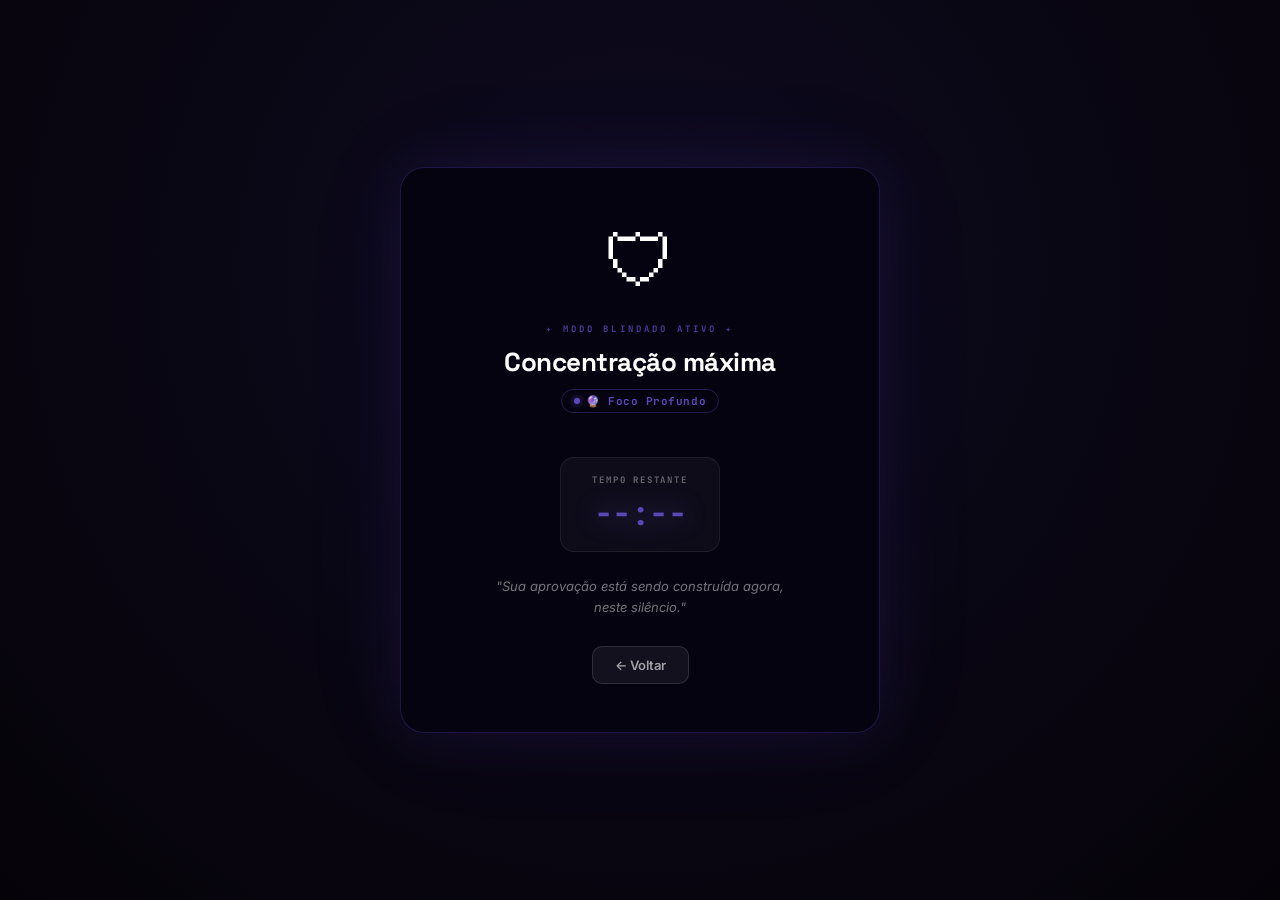
<file: extension/blocked.html>
<!DOCTYPE html>
<html lang="pt-BR">
<head>
<meta charset="UTF-8" />
<meta name="viewport" content="width=device-width, initial-scale=1.0" />
<title>🛡 Modo Blindado Ativo</title>
<link href="https://fonts.googleapis.com/css2?family=Space+Grotesk:wght@600;700;800&family=Inter:wght@400;500;600&family=JetBrains+Mono:wght@500;700&display=swap" rel="stylesheet" />
<style>
  *, *::before, *::after { box-sizing: border-box; margin: 0; padding: 0; }

  :root {
    --leve:    #00B8D4;
    --profundo:#5B47B8;
    --monge:   #C9A961;
  }

  body {
    min-height: 100vh;
    background: radial-gradient(ellipse at 50% 30%, #0E0A20 0%, #050308 100%);
    color: white;
    font-family: 'Inter', system-ui, sans-serif;
    display: flex;
    align-items: center;
    justify-content: center;
    overflow: hidden;
  }

  /* Ambient particles */
  .particles {
    position: fixed;
    inset: 0;
    pointer-events: none;
    overflow: hidden;
  }
  .particle {
    position: absolute;
    width: 2px;
    height: 2px;
    border-radius: 50%;
    animation: particle-float linear infinite;
    opacity: 0;
  }
  @keyframes particle-float {
    0%   { transform: translateY(100vh) scale(0); opacity: 0; }
    10%  { opacity: 0.6; }
    90%  { opacity: 0.3; }
    100% { transform: translateY(-20px) scale(1.5); opacity: 0; }
  }

  /* Card */
  .card {
    position: relative;
    width: min(480px, calc(100vw - 32px));
    padding: 48px 40px;
    border-radius: 24px;
    text-align: center;
    animation: card-enter 600ms cubic-bezier(0.2,0.8,0.2,1) forwards;
  }
  @keyframes card-enter {
    from { opacity: 0; transform: translateY(24px) scale(0.95); }
    to   { opacity: 1; transform: translateY(0) scale(1); }
  }

  .card-leve    { border: 1px solid rgba(0,184,212,0.25);    box-shadow: 0 0 60px rgba(0,184,212,0.12), 0 0 120px rgba(0,184,212,0.05); background: rgba(0,10,18,0.9); }
  .card-profundo{ border: 1px solid rgba(91,71,184,0.30);    box-shadow: 0 0 60px rgba(91,71,184,0.15), 0 0 120px rgba(91,71,184,0.06); background: rgba(6,4,16,0.95); }
  .card-monge   { border: 1px solid rgba(201,169,97,0.25);   box-shadow: 0 0 60px rgba(201,169,97,0.10), 0 0 120px rgba(201,169,97,0.04); background: rgba(10,7,2,0.97); }

  .shield-icon {
    font-size: 72px;
    display: block;
    margin-bottom: 20px;
    animation: shield-pulse 3s ease-in-out infinite;
  }
  @keyframes shield-pulse {
    0%, 100% { transform: scale(1);    filter: drop-shadow(0 0 12px var(--mode-color)); }
    50%       { transform: scale(1.06); filter: drop-shadow(0 0 28px var(--mode-color)); }
  }

  .label {
    font-family: 'JetBrains Mono', monospace;
    font-size: 9px;
    font-weight: 700;
    letter-spacing: 0.35em;
    color: var(--mode-color);
    margin-bottom: 12px;
    opacity: 0.8;
  }

  h1 {
    font-family: 'Space Grotesk', sans-serif;
    font-size: 26px;
    font-weight: 800;
    color: white;
    letter-spacing: -0.02em;
    margin-bottom: 10px;
    line-height: 1.2;
  }

  .site-name {
    font-family: 'JetBrains Mono', monospace;
    font-size: 12px;
    color: rgba(255,255,255,0.4);
    margin-bottom: 24px;
    letter-spacing: 0.05em;
  }

  .timer-block {
    display: inline-flex;
    flex-direction: column;
    align-items: center;
    padding: 16px 28px;
    border-radius: 14px;
    background: rgba(255,255,255,0.04);
    border: 1px solid rgba(255,255,255,0.07);
    margin-bottom: 24px;
    min-width: 160px;
  }
  .timer-label {
    font-family: 'JetBrains Mono', monospace;
    font-size: 9px;
    font-weight: 700;
    letter-spacing: 0.2em;
    color: rgba(255,255,255,0.35);
    margin-bottom: 6px;
  }
  .timer-value {
    font-family: 'JetBrains Mono', monospace;
    font-size: 32px;
    font-weight: 700;
    color: var(--mode-color);
    letter-spacing: -0.02em;
    filter: drop-shadow(0 0 12px var(--mode-color));
  }

  .phrase {
    font-size: 13px;
    color: rgba(255,255,255,0.45);
    line-height: 1.6;
    font-style: italic;
    margin-bottom: 28px;
    max-width: 320px;
    margin-left: auto;
    margin-right: auto;
  }

  .btn-back {
    display: inline-flex;
    align-items: center;
    gap: 8px;
    padding: 10px 22px;
    border-radius: 10px;
    border: 1px solid rgba(255,255,255,0.12);
    background: rgba(255,255,255,0.06);
    color: rgba(255,255,255,0.6);
    font-size: 13px;
    font-weight: 600;
    cursor: pointer;
    transition: all 200ms;
    text-decoration: none;
  }
  .btn-back:hover {
    background: rgba(255,255,255,0.10);
    color: rgba(255,255,255,0.9);
  }

  .mode-badge {
    display: inline-flex;
    align-items: center;
    gap: 6px;
    padding: 4px 12px;
    border-radius: 99px;
    border: 1px solid;
    font-size: 11px;
    font-weight: 700;
    font-family: 'JetBrains Mono', monospace;
    letter-spacing: 0.05em;
    margin-bottom: 20px;
  }
  .mode-badge-dot {
    width: 6px;
    height: 6px;
    border-radius: 50%;
    animation: dot-pulse 1.8s ease-in-out infinite;
  }
  @keyframes dot-pulse {
    0%, 100% { opacity: 1; }
    50%       { opacity: 0.3; }
  }
</style>
</head>
<body>
<div class="particles" id="particles"></div>

<div class="card" id="card">
  <span class="shield-icon">🛡</span>
  <div class="label">✦ MODO BLINDADO ATIVO ✦</div>
  <h1 id="title">Concentração máxima</h1>

  <div class="mode-badge" id="modeBadge">
    <div class="mode-badge-dot" id="modeDot"></div>
    <span id="modeLabel">Foco Profundo</span>
  </div>

  <div class="site-name" id="siteName"></div>

  <div class="timer-block">
    <div class="timer-label">TEMPO RESTANTE</div>
    <div class="timer-value" id="timerValue">--:--</div>
  </div>

  <p class="phrase" id="phrase">"Sua aprovação está sendo construída agora, neste silêncio."</p>

  <a href="javascript:history.back()" class="btn-back">← Voltar</a>
</div>

<script>
  const MODES = {
    leve:     { color: '#00B8D4', label: '🌿 Foco Leve',    title: 'Foco ativado',          phrase: '"Pequenas ações consistentes constroem grandes resultados."' },
    profundo: { color: '#5B47B8', label: '🔮 Foco Profundo', title: 'Concentração máxima',  phrase: '"Sua aprovação está sendo construída agora, neste silêncio."' },
    monge:    { color: '#C9A961', label: '🧘 Modo Monge',    title: 'Silêncio total',         phrase: '"O caminho para a toga passa pelo silêncio que você escolheu agora."' },
  };

  // Lê parâmetros da URL
  const params = new URLSearchParams(location.search);
  const mode   = params.get('mode') || 'profundo';
  const site   = params.get('site') || '';
  const cfg    = MODES[mode] || MODES.profundo;

  // Aplica tema
  document.documentElement.style.setProperty('--mode-color', cfg.color);
  document.getElementById('card').className       = `card card-${mode}`;
  document.getElementById('title').textContent    = cfg.title;
  document.getElementById('modeLabel').textContent = cfg.label;
  document.getElementById('phrase').textContent   = cfg.phrase;
  document.getElementById('modeBadge').style.borderColor = cfg.color + '55';
  document.getElementById('modeBadge').style.color       = cfg.color;
  document.getElementById('modeDot').style.background    = cfg.color;
  document.getElementById('modeDot').style.boxShadow     = `0 0 6px ${cfg.color}`;
  if (site) document.getElementById('siteName').textContent = site;

  // Timer countdown
  function updateTimer() {
    chrome.storage.local.get(['togaActive', 'togaExpiry'], (data) => {
      if (!data.togaActive) {
        document.getElementById('timerValue').textContent = '--:--';
        return;
      }
      if (!data.togaExpiry || data.togaExpiry === 0) {
        document.getElementById('timerValue').textContent = '∞';
        return;
      }
      const rem = Math.max(0, Math.floor((data.togaExpiry - Date.now()) / 1000));
      const m   = Math.floor(rem / 60);
      const s   = rem % 60;
      document.getElementById('timerValue').textContent =
        String(m).padStart(2,'0') + ':' + String(s).padStart(2,'0');
    });
  }
  updateTimer();
  setInterval(updateTimer, 1000);

  // Partículas decorativas
  const container = document.getElementById('particles');
  for (let i = 0; i < 20; i++) {
    const p = document.createElement('div');
    p.className = 'particle';
    p.style.left      = Math.random() * 100 + '%';
    p.style.background = cfg.color;
    p.style.animationDuration  = (6 + Math.random() * 10) + 's';
    p.style.animationDelay     = (Math.random() * 8) + 's';
    container.appendChild(p);
  }
</script>
</body>
</html>
</file>
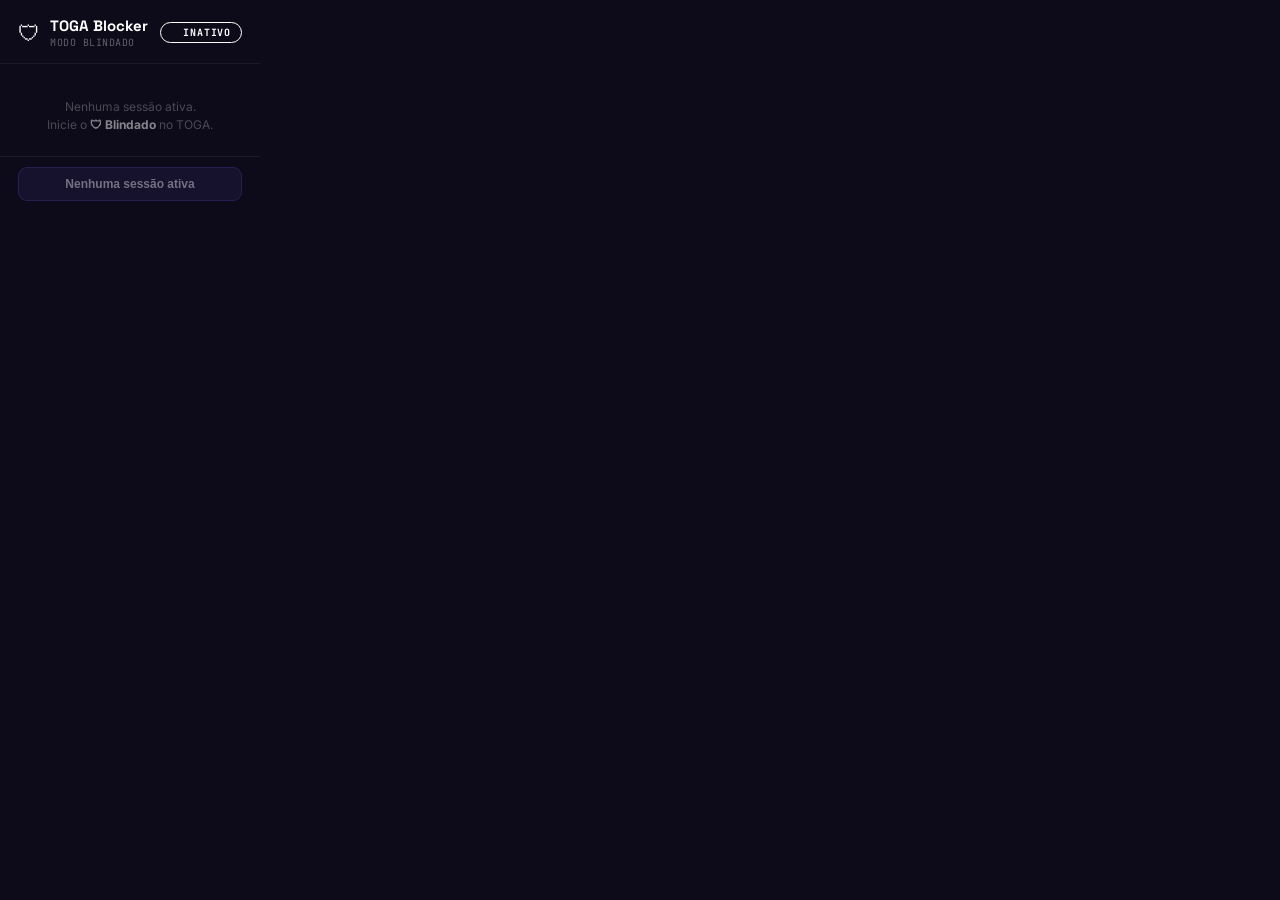
<file: extension/popup.html>
<!DOCTYPE html>
<html lang="pt-BR">
<head>
<meta charset="UTF-8" />
<title>TOGA Blocker</title>
<link href="https://fonts.googleapis.com/css2?family=Space+Grotesk:wght@600;700&family=JetBrains+Mono:wght@500;700&family=Inter:wght@400;500;600&display=swap" rel="stylesheet" />
<style>
  *, *::before, *::after { box-sizing: border-box; margin: 0; padding: 0; }
  body {
    width: 260px;
    background: #0D0B1A;
    color: white;
    font-family: 'Inter', system-ui, sans-serif;
    padding: 0;
    -webkit-font-smoothing: antialiased;
  }

  .header {
    padding: 16px 18px 14px;
    border-bottom: 1px solid rgba(255,255,255,0.06);
    display: flex;
    align-items: center;
    gap: 10px;
  }
  .header-icon { font-size: 22px; }
  .header-title {
    font-family: 'Space Grotesk', sans-serif;
    font-size: 15px;
    font-weight: 700;
    color: white;
  }
  .header-sub {
    font-size: 10px;
    color: rgba(255,255,255,0.35);
    font-family: 'JetBrains Mono', monospace;
    letter-spacing: 0.05em;
    margin-top: 1px;
  }

  .status-pill {
    display: inline-flex;
    align-items: center;
    gap: 6px;
    padding: 3px 10px;
    border-radius: 99px;
    font-size: 10px;
    font-weight: 700;
    font-family: 'JetBrains Mono', monospace;
    letter-spacing: 0.08em;
    border: 1px solid;
    margin-left: auto;
  }
  .status-dot {
    width: 6px; height: 6px; border-radius: 50%;
    animation: dot-pulse 1.8s ease-in-out infinite;
  }
  @keyframes dot-pulse { 0%,100%{opacity:1} 50%{opacity:0.3} }

  .body { padding: 14px 18px; }

  .timer-block {
    background: rgba(255,255,255,0.04);
    border: 1px solid rgba(255,255,255,0.07);
    border-radius: 12px;
    padding: 14px;
    text-align: center;
    margin-bottom: 12px;
  }
  .timer-label {
    font-family: 'JetBrains Mono', monospace;
    font-size: 9px;
    font-weight: 700;
    letter-spacing: 0.2em;
    color: rgba(255,255,255,0.3);
    margin-bottom: 5px;
  }
  .timer-value {
    font-family: 'JetBrains Mono', monospace;
    font-size: 28px;
    font-weight: 700;
    letter-spacing: -0.02em;
  }

  .info-row {
    display: flex;
    justify-content: space-between;
    align-items: center;
    padding: 8px 0;
    border-bottom: 1px solid rgba(255,255,255,0.05);
    font-size: 11.5px;
  }
  .info-row:last-child { border-bottom: none; }
  .info-key { color: rgba(255,255,255,0.4); font-weight: 500; }
  .info-val { color: white; font-weight: 600; font-family: 'JetBrains Mono', monospace; font-size: 11px; }

  .footer {
    padding: 10px 18px 14px;
    border-top: 1px solid rgba(255,255,255,0.06);
  }
  .btn {
    width: 100%;
    padding: 9px;
    border-radius: 9px;
    border: none;
    font-size: 12px;
    font-weight: 700;
    cursor: pointer;
    transition: all 150ms;
  }
  .btn-stop {
    background: rgba(232,93,93,0.15);
    border: 1px solid rgba(232,93,93,0.3);
    color: #E85D5D;
  }
  .btn-stop:hover { background: rgba(232,93,93,0.25); }
  .btn-inactive {
    background: rgba(91,71,184,0.12);
    border: 1px solid rgba(91,71,184,0.25);
    color: rgba(255,255,255,0.4);
    cursor: default;
  }

  .inactive-msg {
    text-align: center;
    padding: 20px 0 8px;
    color: rgba(255,255,255,0.25);
    font-size: 12px;
    line-height: 1.5;
  }
  .inactive-msg strong { color: rgba(255,255,255,0.5); }
</style>
</head>
<body>
<div class="header">
  <span class="header-icon">🛡</span>
  <div>
    <div class="header-title">TOGA Blocker</div>
    <div class="header-sub">MODO BLINDADO</div>
  </div>
  <div class="status-pill" id="statusPill">
    <div class="status-dot" id="statusDot"></div>
    <span id="statusText">INATIVO</span>
  </div>
</div>

<div class="body" id="bodyContent">
  <div class="inactive-msg">
    Nenhuma sessão ativa.<br/>
    Inicie o <strong>🛡 Blindado</strong> no TOGA.
  </div>
</div>

<div class="footer">
  <button class="btn btn-inactive" id="actionBtn" disabled>Nenhuma sessão ativa</button>
</div>

<script src="popup.js"></script>
</body>
</html>
</file>
